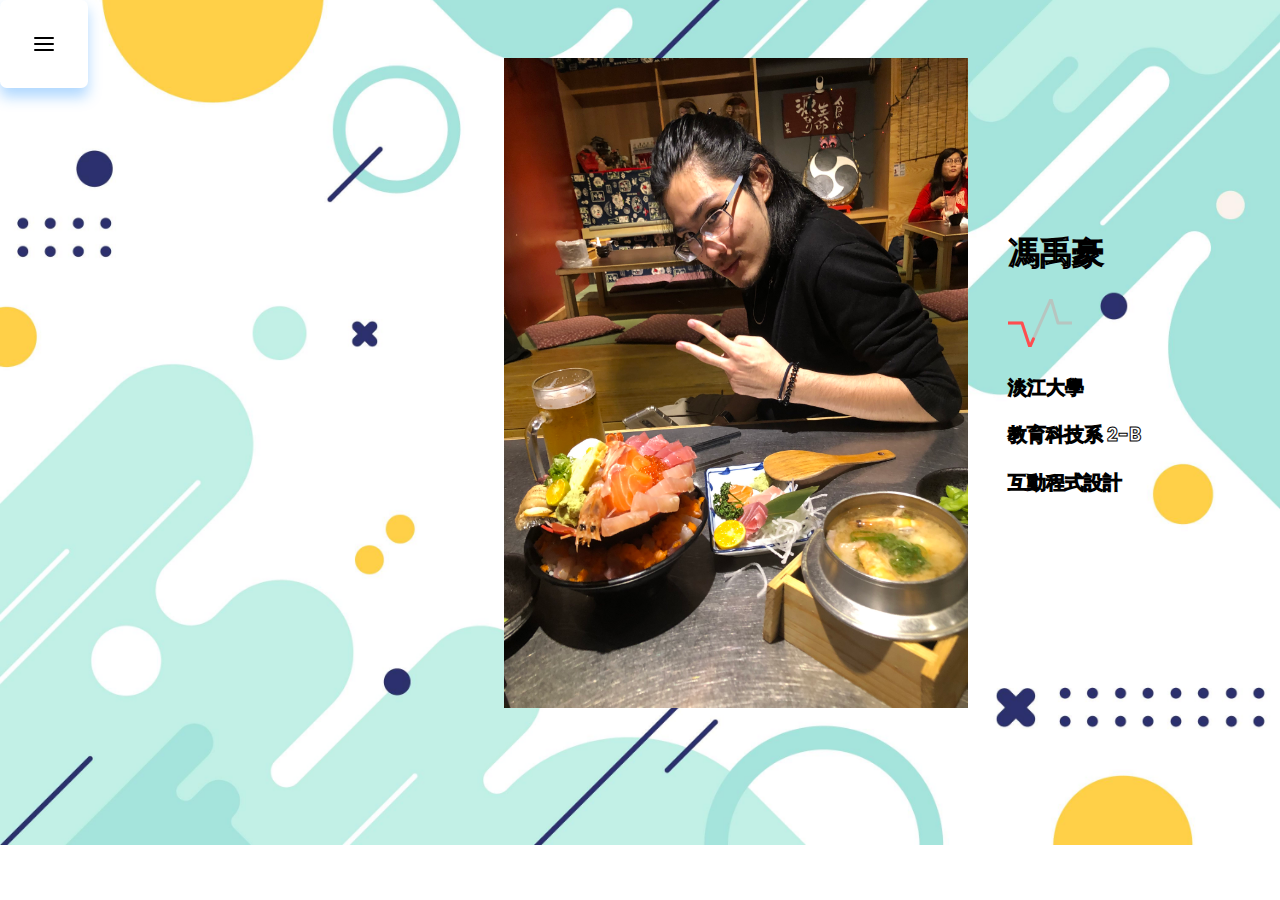
<file: index.html>
<!DOCTYPE html>
<html lang="en">
  <head>
    <meta charset="UTF-8" />
    <meta http-equiv="X-UA-Compatible" content="IE=edge" />
    <meta name="viewport" content="width=device-width, initial-scale=1.0" />
    <title>期末</title>
    <link rel="preconnect" href="https://fonts.googleapis.com" />
    <link rel="preconnect" href="https://fonts.gstatic.com" crossorigin />
    <link rel="stylesheet" href="https://cdnjs.cloudflare.com/ajax/libs/font-awesome/5.10.2/css/all.css"/>
    <link href="https://fonts.googleapis.com/css2?family=Poppins:wght@300;400;500&display=swap"rel="stylesheet"/>
    <link href="https://fonts.googleapis.com/css2?family=Material+Symbols+Outlined" rel="stylesheet"/>
    <link href="./styles.css" rel="stylesheet" />
  </head>
  <body>
    <button class="burger" onclick="toggleMenu()"></button>
    <div class="menu">
      <nav>
        <a href="index.html" style="animation-delay: 0.2s" target="_self"><i class="fa fa-user-circle" aria-hidden="true"></i> 關於我</a>
        <a href="https://410731060.github.io/20230521_final_h5p/vid.html" style="animation-delay: 0.3s" target="z1"><i class="fa fa-book" aria-hidden="true" target="_blank"></i> 教學內容</a>
        <a href="https://410731060.github.io/2023mid-term/" style="animation-delay: 0.4s" target="z1"><i class="fa fa-bookmark" aria-hidden="true"></i> 課程單元</a>
        <a href="https://410731060.github.io/20230521_h5p_2/Guess%20the%20Answer.html" style="animation-delay: 0.5s" target="z1"><i class="fa fa-podcast" aria-hidden="true"></i> h5p互動</a>
      </nav>
    </div>
    <div class="aboutme">
      <div class="left">

      </div>
      <div class="midleft">

      </div>
      <div class="midright">
        <div class="main">
          <iframe name="z1" width="100%" height="100%" frameborder="0"></iframe>
        </div>
      </div>
      <div class="right">
        <h1>馮禹豪</h1><div class="loading">
          <svg width="64px" height="48px">
              <polyline points="0.157 23.954, 14 23.954, 21.843 48, 43 0, 50 24, 64 24" id="back"></polyline>
            <polyline points="0.157 23.954, 14 23.954, 21.843 48, 43 0, 50 24, 64 24" id="front"></polyline>
          </svg>
        </div>
        <h3>淡江大學</h3>
        <h3>教育科技系 2-B</h3>
        <h3>互動程式設計</h3>
      </div>
    </div>
    <script type="text/javascript">
      const toggleMenu = () => document.body.classList.toggle("open");
    </script>
  </body>
</html>
</file>
<file: styles.css>
* {
  box-sizing: border-box;
}

body {
  font-family: "Euclid Circular A", Poppins;
  color: #f9f9f9;
  background-image: url("./BG.jpg");
  background-size: 100%;
  background-repeat: no-repeat;
  background-position: 0% 10%;
  display: flex;
  justify-content: center;
  align-items: center;
}

button {
  border: 0;
  padding: 0;
  background: transparent;
  cursor: pointer;
}

.burger,
.menu {
  position: fixed;
}

.burger {
  z-index: 3;
  top: 0;
  left: 0;
  display: grid;
  place-items: center;
  width: 88px;
  height: 88px;
  background-image: url("menu.svg");
  background-repeat: no-repeat;
  background-position: center;
}

body.open .burger {
  background-image: url("close.svg");
}

.menu {
  z-index: 2;
  top: 0;
  left: 0;
  display: grid;
  place-items: center;
  width: 400px;
  height: 100%;
  background: #07030a;
  translate: -100% 0;
  transition: translate 0.375s cubic-bezier(0.175, 0.885, 0.32, 1);
}

.menu nav {
  opacity: 0;
}

@keyframes menu-in {
  0% {
    clip-path: ellipse(60% 60% at 0% 50%);
  }
  100% {
    clip-path: ellipse(120% 120% at 0% 50%);
  }
}

body.open .menu {
  opacity: 1;
  visibility: visible;
  translate: 0;
  animation: menu-in 0.375s;
}

body.open .menu nav {
  opacity: 1;
}

.menu nav:hover a {
  opacity: 0.25;
}

.menu nav a:hover {
  opacity: 1;
}

.menu nav {
  display: flex;
  flex-direction: column;
  justify-content: center;
  align-items: center;
}

.menu a {
  position: relative;
  color: #f9f9f9;
  font-size: 32px;
  font-family: "Euclid Circular A";
  padding: 20px 0;
  width: 300px;
  text-decoration: none;
  transition: 0.4s;
}

.menu a::before,
.menu a::after {
  content: "";
  position: absolute;
  left: 0;
  bottom: 10px;
  width: 100%;
  height: 2px;
  border-radius: 2px;
  transition: 0.4s;
}

.menu a::before {
  opacity: 0;
  background: rgb(255 255 255 / 20%);
}

.menu a::after {
  transform: scaleX(0);
  transform-origin: 0% 50%;
  background: #f7f7f7;
}

.menu a:hover::before {
  opacity: 1;
}

.menu a:hover::after {
  transform: scaleX(1);
}

body.open .menu a {
  animation: appear 0.25s backwards;
}

@keyframes appear {
  0% {
    opacity: 0;
    translate: -30px 0;
  }
  100% {
    opacity: 1;
  }
}
.aboutme{
  display: flex;
  justify-content: center;
  height: 750px ;
  width: 1200px;
  flex-wrap: nowrap;
}
.left{
  flex: 8;
}
.midleft{
  flex:8;
  background-image: url("./me.jpg");
  background-size: 100% 650px;
  background-repeat: no-repeat;
  background-position-y: center;
  display: flex;
}
.midleft:hover{
  transform:scale(1.1,1.1);
}
.right{
  padding-left: 40px;
  padding-top: 200px;
  flex:4;
  -webkit-text-stroke: 1px black;
  color: white;
}
.main{
  width: 90vw;
  height: 90vh;
  position: absolute;
  left: 200px;
  top: 30px;
}
button {
  outline: 0;
  border: 0;
  display: flex;
  flex-direction: column;
  width: 100%;
  max-width: 140px;
  height: 50px;
  border-radius: 0.5em;
  box-shadow: 0 0.625em 1em 0 rgba(30, 143, 255, 0.35);
  overflow: hidden;
 }
 
 button div {
  transform: translateY(0px);
  width: 100%;
 }
 
 button,
 button div {
  transition: 0.6s cubic-bezier(.16,1,.3,1);
 }
 
 button div span {
  display: flex;
  align-items: center;
  justify-content: space-between;
  height: 50px;
  padding: 0.75em 1.125em;
 }
 
 button div:nth-child(1) {
  background-color: #1e90ff;
 }
 
 button div:nth-child(2) {
  background-color: #21dc62;
 }
 
 button:hover {
  box-shadow: 0 0.625em 1em 0 rgba(33, 220, 98, 0.35);
 }
 
 button:hover div {
  transform: translateY(-50px);
 }
 
 button p {
  font-size: 17px;
  font-weight: bold;
  color: #ffffff;
 }
 
 button:active {
  transform: scale(0.95);
 }
 .loading svg polyline {
  fill: none;
  stroke-width: 3;
  stroke-linecap: round;
  stroke-linejoin: round;
}

.loading svg polyline#back {
  fill: none;
  stroke: #ff4d5033;
}

.loading svg polyline#front {
  fill: none;
  stroke: #ff4d4f;
  stroke-dasharray: 48, 144;
  stroke-dashoffset: 192;
  animation: dash_682 1.4s linear infinite;
}

@keyframes dash_682 {
  72.5% {
    opacity: 0;
  }

  to {
    stroke-dashoffset: 0;
  }
}
</file>
